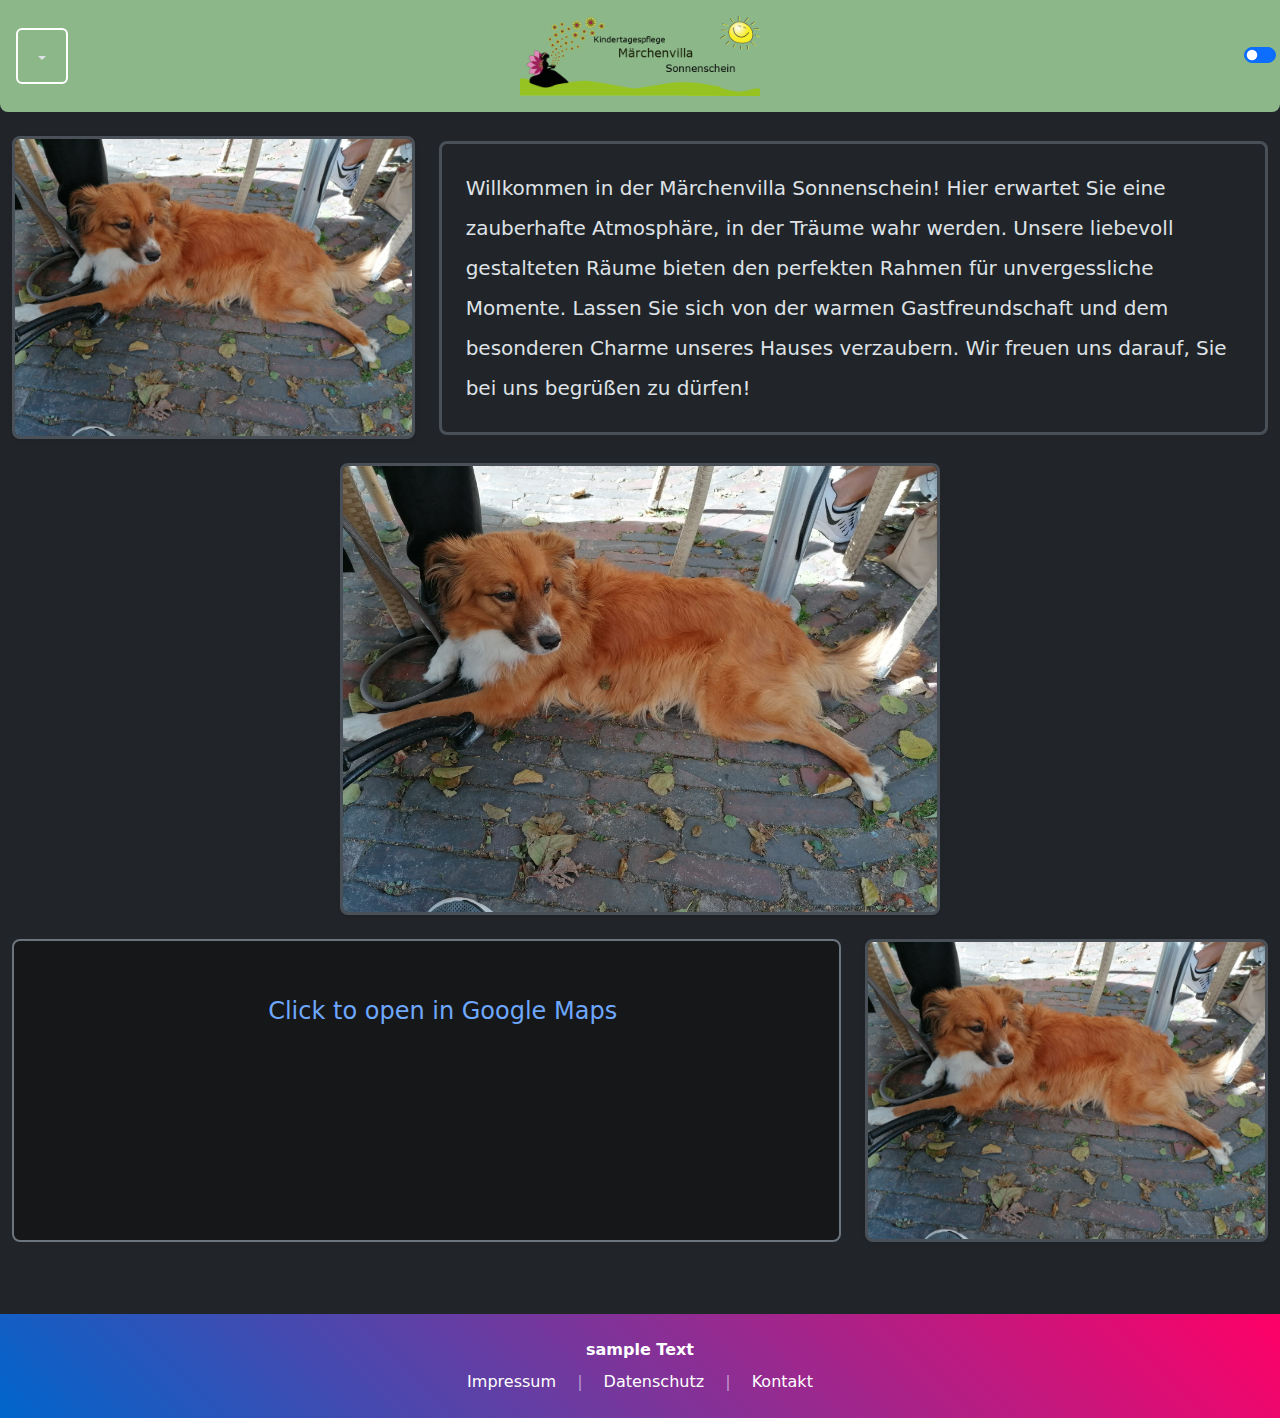
<file: index.html>
<!DOCTYPE html>
<html lang="de" >
<head>
    <meta charset="UTF-8">
    <title>Homepage</title>
    <meta name="viewport" content="width=device-width, initial-scale=1.0">
    <link rel="stylesheet" href="css/bootstrap.min.css">
    <link rel="stylesheet" href="css/bootstrap.rtl.min.css">
    <script src="js/darkmode switch.js"></script>
    <script src="js/bootstrap.bundle.min.js"></script>
    <link rel="stylesheet" href="css/non-botstrap.css">


</head>
<body class="background">
<div class="container-fluid">
    <!-- Header Row -->
    <div class="row">
        <header class="header-bg col-12 p-3 rounded-bottom-3 mb-4">
            <div class="row align-items-center">
                <!-- Dropdown nav menu with icon -->
                <div class="col-2">
                    <div class="dropdown">
                        <button class="btn btn-menu dropdown-toggle rounded-2 px-3 py-2" type="button" id="menuDropdown" data-bs-toggle="dropdown" aria-expanded="false">
                            <i class="fas fa-bars menu-icon text-white"></i>
                        </button>
                        <!--the items in the dropdown menue-->
                        <ul class="dropdown-menu" aria-labelledby="menuDropdown">
                            <li><a class="dropdown-item" href="index.html">Home</a></li>
                            <li><a class="dropdown-item" href="Gallery.html">Gallery</a></li>
                            <li><a class="dropdown-item" href="Impresum.html">Impressum</a></li>
                            <li><hr class="dropdown-divider"></li>
                            <li><a class="dropdown-item" href="About-us.html">About Us</a></li>
                        </ul>
                    </div>
                </div>

                <!-- Logo centered in header -->
                <div class="col-8 text-center">
                    <a href="index.html">
                        <img class="logo-height img-fluid" src="img/Logo 600 by 200.png" alt="Märchenvilla Sonnenschein Logo">
                    </a>

                </div>

                <!-- Dark mode switch -->
                <div class="col-sm-2 col-xs-2 col-md-2 col-lg-2 form-check form-switch dmswitch align-items-center">
                    <input class="form-check-input" type="checkbox" id="darkModeSwitch" checked>
                    <label class="form-check-label" for="darkModeSwitch"></label>
                </div>
            </div>
        </header>
    </div>

    <!-- Mobile Layout: img-text-img-map-img -->

    <!-- First Image (Sabine) - Mobile First -->
    <div class="row mb-4 d-block d-md-none">
        <div class="col-12 text-center">
            <img class="img-fluid rounded-3 border border-3" style="border-color: #8B4513 ; max-width: 100%;" src="img/Francis test bild.jpg" alt="image of Sabine Hesse"><img>
        </div>
    </div>

    <!-- Text Section - Mobile -->
    <div class="row mb-4 d-block d-md-none">
        <div class="col-12">
            <div class="p-4  border border-3 rounded-3" style="border-color: #cc00ff ;">
                <p class="fs-6  mb-0">
                    sample text
                </p>
            </div>
        </div>
    </div>

    <!-- Second Image (House) - Mobile -->
    <div class="row mb-4 d-block d-md-none">
        <div class="col-12 text-center">
            <img class="img-fluid rounded-3 border border-3" style="border-color: #cc00ff ; max-width: 100%;" src="img/Francis test bild.jpg" alt="image of House">
        </div>
    </div>

    <!-- Map Section - Mobile -->
    <div class="row mb-4 d-block d-md-none">
        <div class="col-12">
            <div class="bg-secondary-subtle border border-2 border-secondary rounded-3 d-flex align-items-center justify-content-center text-secondary fs-5" style="height: 250px;">
                <i class="fas fa-map-marker-alt fs-2 me-3"></i>
                <a href="https://www.google.com/maps/place/Heideweg+17,+48529+Nordhorn,+Germany" target="_blank" rel="noopener noreferrer" style="text-decoration: none;">
                    <div class="map-container">
                        <div class="map-overlay">Click to open in Google Maps</div>
                        <iframe
                                src="https://www.google.com/maps/embed/v1/place?key=YOUR_API_KEY&q=Heideweg+17,+48529+Nordhorn,+Germany"
                                allowfullscreen=""
                                loading="lazy"
                                referrerpolicy="no-referrer-when-downgrade">
                        </iframe>
                    </div>
                </a>
            </div>
        </div>
    </div>

    <!-- Third Image (Manuela) - Mobile -->
    <div class="row mb-4 d-block d-md-none">
        <div class="col-12 text-center">
            <img class="img-fluid rounded-3 border border-3" style="border-color: #cc00ff ; max-width: 100%;" src="img/Francis test bild.jpg" alt="image of Manuela">
        </div>
    </div>

    <!-- Desktop Layout - Hidden on Mobile -->

    <!-- Image and Text Row - Desktop -->
    <div class="row mb-4 d-none d-md-flex align-items-center">
        <div class="col-md-4">
            <img class="img-fluid rounded-3 border border-3 shadow-sm" style="border-color: #cc00ff ;" src="img/Francis test bild.jpg" alt="image of Sabine Hesse">
        </div>
        <div class="col-md-8">
            <div class="p-4  border border-3 rounded-3" style="border-color: #cc00ff ;">
                <p class="fs-5 lh-lg mb-0">
                    Willkommen in der Märchenvilla Sonnenschein! Hier erwartet Sie eine zauberhafte Atmosphäre,
                    in der Träume wahr werden. Unsere liebevoll gestalteten Räume bieten den perfekten Rahmen
                    für unvergessliche Momente. Lassen Sie sich von der warmen Gastfreundschaft und dem
                    besonderen Charme unseres Hauses verzaubern. Wir freuen uns darauf, Sie bei uns
                    begrüßen zu dürfen!
                </p>
            </div>
        </div>
    </div>

    <!-- Centered House Image - Desktop -->
    <div class="row mb-4 d-none d-md-block">
        <div class="col-12 text-center">
            <img class="img-fluid rounded-3 border border-3 shadow-sm" style="border-color: #8B4513 ; max-width: 600px;" src="img/Francis test bild.jpg" alt="image of House">
        </div>
    </div>

    <!-- Map and Third Image Row - Desktop -->
    <div class="row mb-4 d-none d-md-flex">
        <div class="col-md-8">
            <div class="bg-secondary-subtle border border-2 border-secondary rounded-3 d-flex align-items-center justify-content-center text-secondary fs-4 h-100" style="min-height: 300px;">
                <i class="fas fa-map-marker-alt fs-2 me-3"></i>
                <a href="https://www.google.com/maps/place/Heideweg+17,+48529+Nordhorn,+Germany" target="_blank" rel="noopener noreferrer" style="text-decoration: none;">
                    <div class="map-container">
                        <div class="map-overlay">Click to open in Google Maps</div>
                        <iframe
                                src="https://www.google.com/maps/embed/v1/place?key=YOUR_API_KEY&q=Heideweg+17,+48529+Nordhorn,+Germany"
                                allowfullscreen=""
                                loading="lazy"
                                referrerpolicy="no-referrer-when-downgrade">
                        </iframe>
                    </div>
                </a>
            </div>
        </div>
        <div class="col-md-4">
            <img class="img-fluid rounded-3 border border-3 shadow-sm" style="border-color: #8B4513 ;" src="img/Francis test bild.jpg" alt="image of Manuela">
        </div>
    </div>

    <!-- Footer -->
    <div class="row">
        <footer class="footer-gradient col-12 text-center text-white p-4 mt-5">
            <p class="mb-2 fw-semibold">sample Text</p>
            <p class="mb-0">
                <a href="Impresum.html" class="  text-white text-decoration-none me-3">Impressum</a>
                <span class="text-white-50">|</span>
                <a href="Impresum.html" class="text-white text-decoration-none mx-3">Datenschutz</a>
                <span class="text-white-50">|</span>
                <a href="Impresum.html" class="text-white text-decoration-none me-3">Kontakt</a>
            </p>
        </footer>
    </div>
</div>

</body>
</html>
</file>
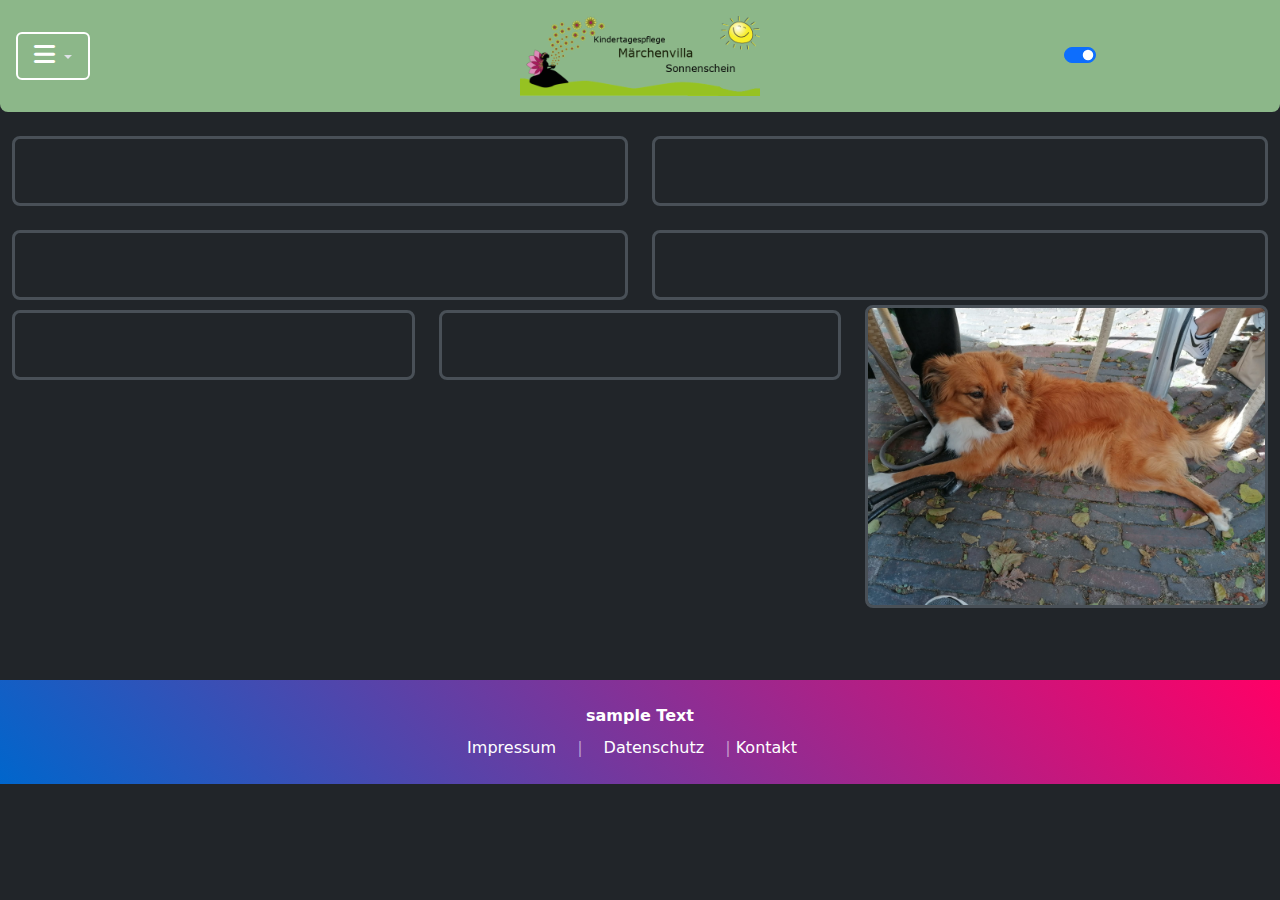
<file: About-us.html>
<!DOCTYPE html>
<html lang="de" data-bs-theme="dark">
<head>
    <meta charset="UTF-8">
    <title>homepage</title>
    <meta name="viewport" content="width=device-width, initial-scale=1.0">
    <link rel="stylesheet" href="css/bootstrap.min.css">
    <link rel="stylesheet" href="https://cdnjs.cloudflare.com/ajax/libs/font-awesome/6.0.0/css/all.min.css">
    <link rel="stylesheet" href="css/non-botstrap.css">
    <script src="js/darkmode switch.js"></script>
    <script src="js/bootstrap.bundle.min.js"></script>


</head>
<body class="background">
<article class="container-fluid">
    <!-- Header Row -->
    <div class="row">
        <header class="header-bg col-12 p-3 rounded-bottom-3 mb-4">
            <div class="row align-items-center">
                <!-- Dropdown nav menu with icon -->
                <div class="col-2">
                    <div class="dropdown">
                        <button class="btn btn-menu dropdown-toggle rounded-2 px-3 py-2" type="button" id="menuDropdown" data-bs-toggle="dropdown" aria-expanded="false">
                            <i class="fas fa-bars menu-icon text-white"></i>
                        </button>
                        <!--the items in the dropdown menue-->
                        <ul class="dropdown-menu" aria-labelledby="menuDropdown">
                            <li><a class="dropdown-item" href="index.html">Home</a></li>
                            <li><a class="dropdown-item" href="Gallery.html">Gallery</a></li>
                            <li><a class="dropdown-item" href="Impresum.html">Impressum</a></li>
                            <li><hr class="dropdown-divider"></li>
                            <li><a class="dropdown-item" href="About-us.html">About Us</a></li>
                        </ul>
                    </div>
                </div>

                <!-- Logo centered in header -->
                <div class="col-8 text-center">
                    <a href="index.html">
                        <img class="logo-height img-fluid" src="img/Logo 600 by 200.png" alt="Märchenvilla Sonnenschein Logo">
                    </a>

                </div>

                <!-- Dark mode switch -->
                <div class="col-sm-2 col-xs-2 col-md-2 col-lg-2 form-check form-switch dmswitch align-items-center">
                    <input class="form-check-input" type="checkbox" id="darkModeSwitch" checked>
                    <label class="form-check-label" for="darkModeSwitch"></label>
                </div>
            </div>
        </header>
    </div>
    <!--inhalt -->
    <div class="row mb-4">
        <div class="col-12 col-md-6 mb-3 mb-md-0">
            <div class="p-4 border border-3 rounded-3" style="border-color: #cc00ff;">
                <p>
                    <!-- Your content here -->
                </p>
            </div>
        </div>
        <div class="col-12 col-md-6">
            <div class="p-4 border border-3 rounded-3" style="border-color: #cc00ff;">
                <p>
                    <!-- Your content here -->
                </p>
            </div>
        </div>
    </div>
    <div class="row mb-4">
        <div class="col-12 col-md-6 mb-3 mb-md-0">
            <div class="p-4 border border-3 rounded-3" style="border-color: #cc00ff;">
                <p>
                    <!-- Your content here -->
                </p>
            </div>
        </div>
        <div class="col-12 col-md-6">
            <div class="p-4 border border-3 rounded-3" style="border-color: #3a0252;">
                <p>
                    <!-- Your content here -->
                </p>
            </div>
        </div>
        <div class="col-12 col-md-4">
            <div class="p-4 border border-3 rounded-3" style="border-color: #3a0252; margin-top: 10px;">
                <p>
                    <!-- Your content here -->
                </p>
            </div>
        </div>
        <div class="col-12 col-md-4">
            <div class="p-4 border border-3 rounded-3" style="border-color: #3a0252; margin-top: 10px;">
                <p>
                    <!-- Your content here -->
                </p>
            </div>
        </div>
        <div class="col-12 col-md-4">
            <div class=" rounded-3" style="border-color: #3a0252; margin-top: 5px;">
                <img class="img-fluid rounded-3 border border-3" src="img/Francis%20test%20bild.jpg" alt="group image both of them ">
            </div>
        </div>
    </div>

    <!-- Footer -->
    <div class="row">
        <footer class="footer-gradient col-12 text-center text-white p-4 mt-5">
            <p class="mb-2 fw-semibold">sample Text</p>
            <p class="mb-0">
                <a href="Impresum.html" class=" text-white text-decoration-none me-3">Impressum</a>
                <span class="text-white-50">|</span>
                <a href="Impresum.html" class="text-white text-decoration-none mx-3">Datenschutz</a>
                <span class="text-white-50">|</span>
                <a href="Impresum.html" class="text-white text-decoration-none me-3">Kontakt</a>
            </p>
        </footer>
    </div>
</article>
</body>
</html>
</file>
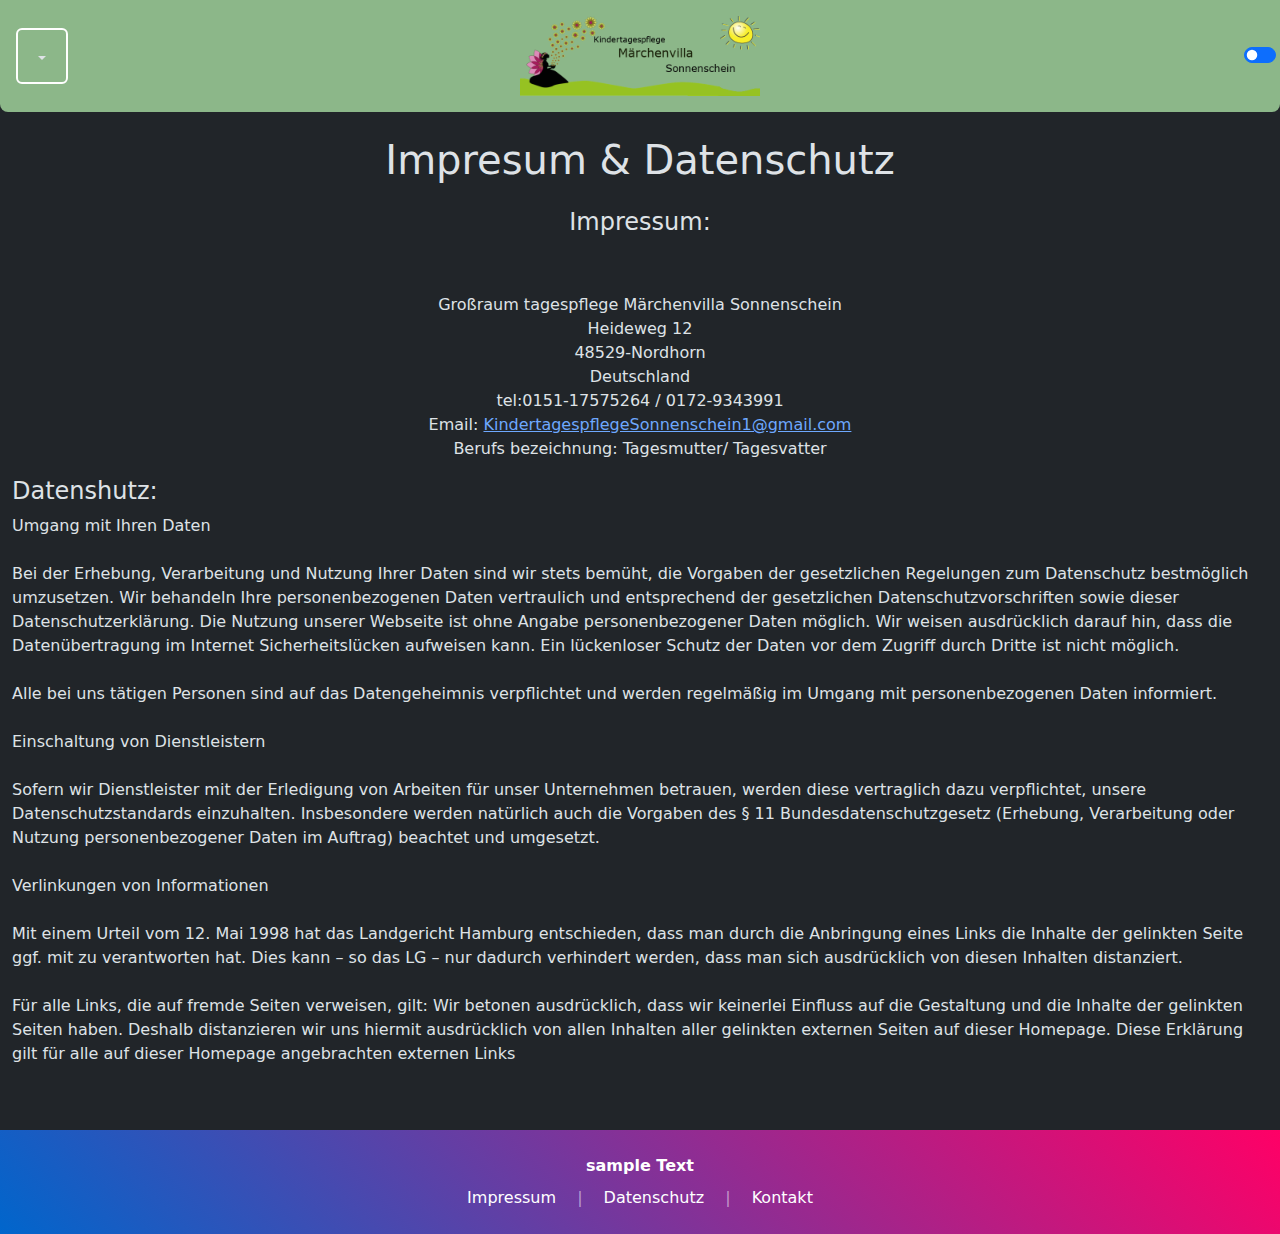
<file: Impresum.html>
<!DOCTYPE html>
<html lang="de" data-bs-theme="dark">
<head>
    <meta charset="UTF-8">
    <title>homepage</title>
    <meta name="viewport" content="width=device-width, initial-scale=1.0">
    <link rel="stylesheet" href="css/bootstrap.min.css">
    <link rel="stylesheet" href="css/bootstrap.rtl.min.css">
    <script src="js/darkmode switch.js"></script>
    <script src="js/bootstrap.bundle.min.js"></script>
    <link rel="stylesheet" href="css/non-botstrap.css">


</head>
<body class="background">
<article class="container-fluid">
    <!-- Header Row -->
    <div class="row">
        <header class="header-bg col-12 p-3 rounded-bottom-3 mb-4">
            <div class="row align-items-center">
                <!-- Dropdown nav menu with icon -->
                <div class="col-2">
                    <div class="dropdown">
                        <button class="btn btn-menu dropdown-toggle rounded-2 px-3 py-2" type="button" id="menuDropdown" data-bs-toggle="dropdown" aria-expanded="false">
                            <i class="fas fa-bars menu-icon text-white"></i>
                        </button>
                        <!--the items in the dropdown menue-->
                        <ul class="dropdown-menu" aria-labelledby="menuDropdown">
                            <li><a class="dropdown-item" href="index.html">Home</a></li>
                            <li><a class="dropdown-item" href="Gallery.html">Gallery</a></li>
                            <li><a class="dropdown-item" href="Impresum.html">Impressum</a></li>
                            <li><hr class="dropdown-divider"></li>
                            <li><a class="dropdown-item" href="About-us.html">About Us</a></li>
                        </ul>
                    </div>
                </div>

                <!-- Logo centered in header -->
                <div class="col-8 text-center">
                    <a href="index.html">
                        <img class="logo-height img-fluid" src="img/Logo 600 by 200.png" alt="Märchenvilla Sonnenschein Logo">
                    </a>

                </div>

                <!-- Dark mode switch -->
                <div class="col-sm-2 col-xs-2 col-md-2 col-lg-2 form-check form-switch dmswitch align-items-center">
                    <input class="form-check-input" type="checkbox" id="darkModeSwitch" checked>
                    <label class="form-check-label" for="darkModeSwitch"></label>
                </div>
            </div>
        </header>
    </div>
    <div class="align-content-center text-center">
        <a>
            <h1>Impresum & Datenschutz</h1>
        </a>
    </div>
    <article class=" text-center">
        <p>
        <h4>Impressum:</h4>
        <br>
        <br>
        Großraum tagespflege Märchenvilla Sonnenschein
        <br>
        Heideweg 12
        <br>
        48529-Nordhorn
        <br>
        Deutschland
        <br>
        tel:0151-17575264 / 0172-9343991
        <br>
        <adress class=" text-center">
            Email:  <a href="mailto:KindertagespflegeSonnenschein1@gmail.com">KindertagespflegeSonnenschein1@gmail.com</a>
        </adress>
        <br>
        Berufs bezeichnung: Tagesmutter/ Tagesvatter
        </p>
    </article>
    <article class=" text-right">
        <p>
        <h4>Datenshutz:</h4>
        Umgang mit Ihren Daten
        <br><br>
        Bei der Erhebung, Verarbeitung und Nutzung Ihrer Daten sind wir stets bemüht, die Vorgaben der gesetzlichen Regelungen zum Datenschutz bestmöglich umzusetzen. Wir behandeln Ihre personenbezogenen Daten vertraulich und entsprechend der gesetzlichen Datenschutzvorschriften sowie dieser Datenschutzerklärung. Die Nutzung unserer Webseite ist ohne Angabe personenbezogener Daten möglich. Wir weisen ausdrücklich darauf hin, dass die Datenübertragung im Internet Sicherheitslücken aufweisen kann. Ein lückenloser Schutz der Daten vor dem Zugriff durch Dritte ist nicht möglich.
        <br><br>
        Alle bei uns tätigen Personen sind auf das Datengeheimnis verpflichtet  und werden regelmäßig im Umgang mit personenbezogenen Daten informiert.
        <br><br>
        Einschaltung von Dienstleistern
        <br><br>
        Sofern wir Dienstleister mit der Erledigung von Arbeiten für unser Unternehmen betrauen, werden diese vertraglich dazu verpflichtet, unsere Datenschutzstandards einzuhalten.  Insbesondere werden natürlich auch die Vorgaben des § 11 Bundesdatenschutzgesetz (Erhebung, Verarbeitung oder Nutzung personenbezogener Daten im Auftrag) beachtet und umgesetzt.
        <br><br>
        Verlinkungen von Informationen
        <br><br>
        Mit einem Urteil vom 12. Mai 1998 hat das Landgericht Hamburg entschieden, dass man durch die Anbringung eines Links die Inhalte der gelinkten Seite ggf. mit zu verantworten hat. Dies kann – so das LG – nur dadurch verhindert werden, dass man sich ausdrücklich von diesen Inhalten distanziert.
        <br><br>
        Für alle Links, die auf fremde Seiten verweisen, gilt: Wir betonen ausdrücklich, dass wir keinerlei Einfluss auf die Gestaltung und die Inhalte der gelinkten Seiten haben. Deshalb distanzieren wir uns hiermit ausdrücklich von allen Inhalten aller gelinkten externen Seiten auf dieser Homepage. Diese Erklärung gilt für alle auf dieser Homepage angebrachten externen Links
        </p>
    </article>

    <!-- Footer -->
    <div class="row">
        <footer class="footer-gradient col-12 text-center text-white p-4 mt-5">
            <p class="mb-2 fw-semibold">sample Text</p>
            <p class="mb-0">
                <a href="Impresum.html" class=" text-white text-decoration-none me-3">Impressum</a>
                <span class="text-white-50">|</span>
                <a href="Impresum.html" class="text-white text-decoration-none mx-3">Datenschutz</a>
                <span class="text-white-50">|</span>
                <a href="Impresum.html" class="text-white text-decoration-none me-3">Kontakt</a>
            </p>
        </footer>
    </div>
</article>
</body>
</html>
</file>
<file: css/non-botstrap.css>
/* Only essential custom styles that can't be achieved with Bootstrap */
.header-bg {
    background-color: #8CB789 !important;
}

.footer-gradient {
    background: linear-gradient(45deg, #0066cc, #ff0066) !important;
}

.btn-menu {
    background: none ;
    border: 2px solid white ;

}

.btn-menu:hover {
    background-color: rgba(255, 255, 255, 0.1) ;
    color: white ;
}

.menu-icon {
    font-size: 1.5rem;
}

.logo-height {
    max-height: 80px;
    object-fit: contain;
}
</file>
